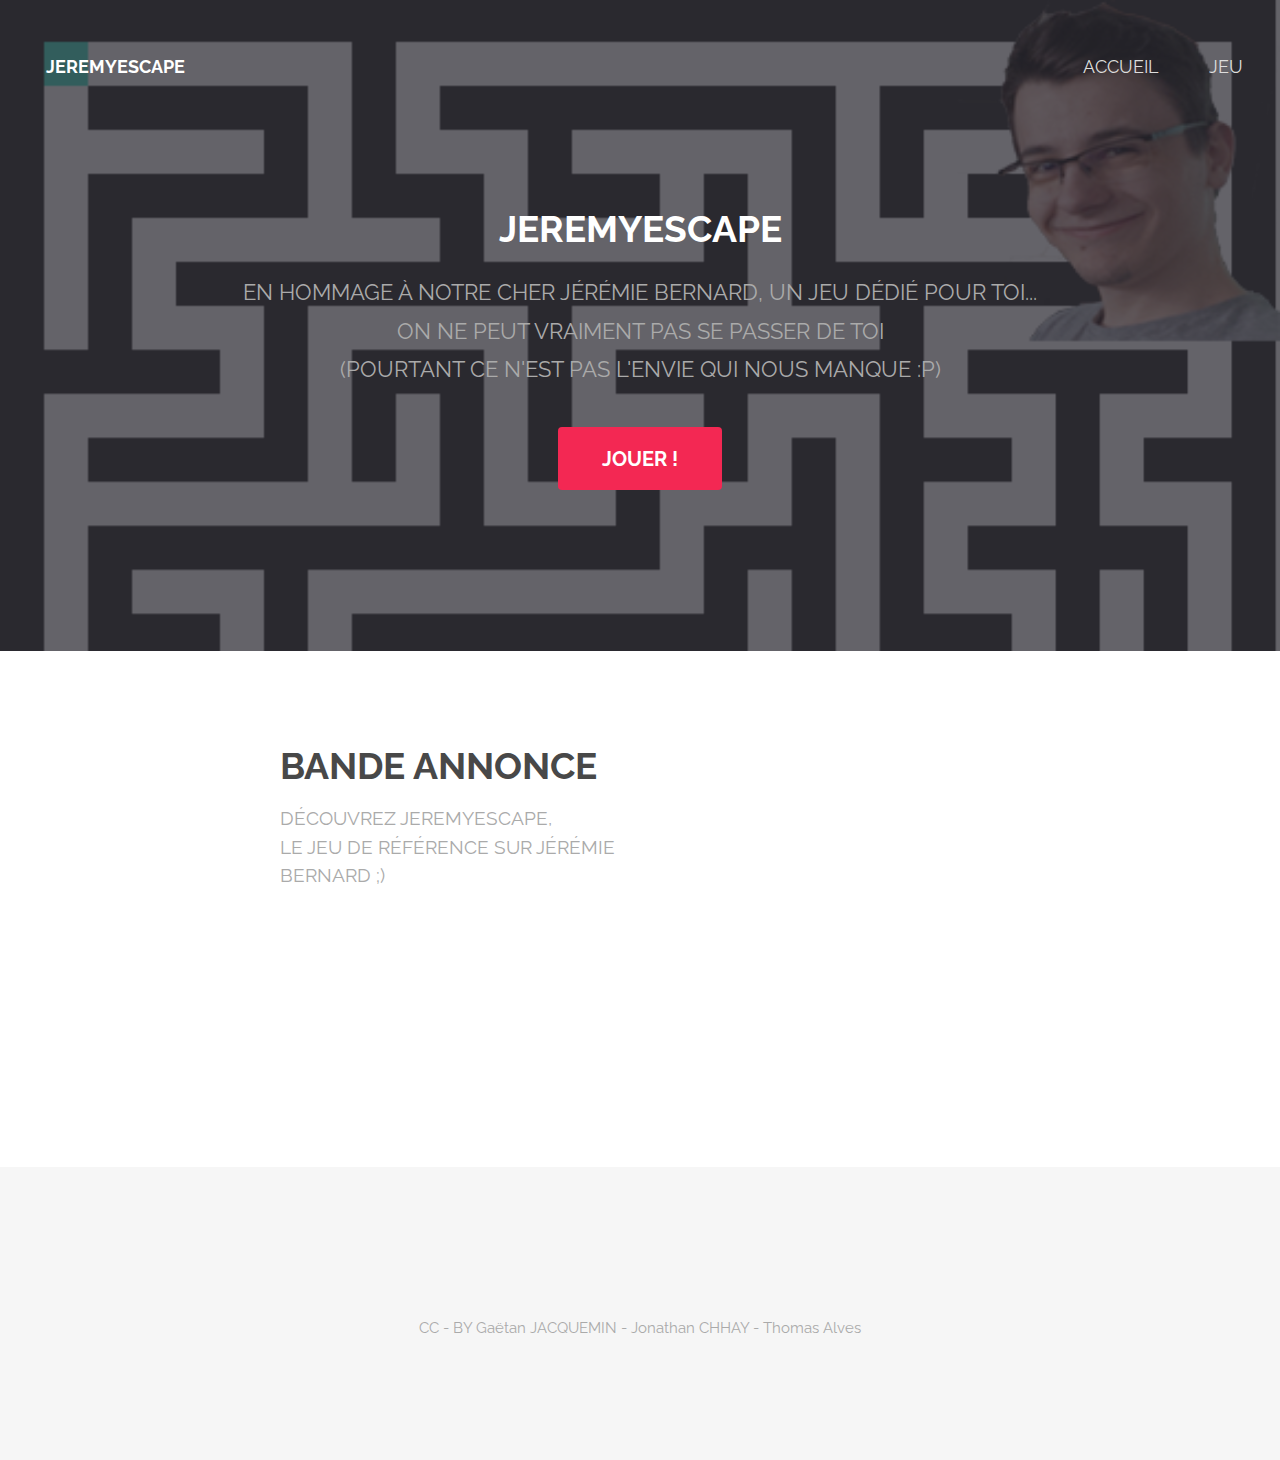
<file: index.html>
<!DOCTYPE HTML>
<!--
        Spatial by TEMPLATED
        templated.co @templatedco
        Released for free under the Creative Commons Attribution 3.0 license (templated.co/license)
-->
<html>
    <head>
        <title>JeremyEscape</title>
        <meta http-equiv="content-type" content="text/html; charset=utf-8" />
        <meta name="description" content="" />
        <meta name="keywords" content="" />
        <!--[if lte IE 8]><script src="js/html5shiv.js"></script><![endif]-->
        <script src="js/jquery.min.js"></script>
        <script src="js/skel.min.js"></script>
        <script src="js/skel-layers.min.js"></script>
        <script src="js/init.js"></script>
        <noscript>
        <link rel="stylesheet" href="css/skel.css" />
        <link rel="stylesheet" href="css/style.css" />
        <link rel="stylesheet" href="css/style-xlarge.css" />
        </noscript>
    </head>
    <body class="landing">

        <!-- Header -->
        <header id="header" class="alt">
            <h1><strong><a href="game.html">JeremyEscape</a></strong> </h1>
            <nav id="nav">
                <ul>
                    <li><a href="index.html">Accueil</a></li>
                    <li><a href="game.html">Jeu</a></li>

                </ul>
            </nav>
        </header>

        <!-- Banner -->
        <section id="banner">
            <h2>JeremyEscape</h2>
            <p id="Intro">En hommage à notre cher Jérémie Bernard, un jeu dédié pour toi... <br/> on ne peut vraiment pas se passer de toi <br />(pourtant ce n'est pas l'envie qui nous manque :P) </p>
            <ul class="actions">
                <li><a href="game.html" class="button special big">Jouer !</a></li>
            </ul>
        </section>

        <!-- One -->
        <section id="one" class="wrapper style1">
            <div class="container 75%">
                <div class="row 200%">
                    <div class="6u 12u$(medium)">
                        <header class="major">
                            <h2>Bande annonce</h2>
                            <p>Découvrez JeremyEscape, <br/> LE jeu de référence sur Jérémie Bernard ;)</p>
                            <video> </video> 
                        </header>
                    </div>
                    <div class="6u$12u$(medium)">

                    </div>
                </div>
            </div>
        </section>



        <!-- Footer -->
        <footer id="footer">
            <div class="container">

                <ul class="copyright">
                    <li>CC - BY Gaëtan JACQUEMIN - Jonathan CHHAY - Thomas Alves </li>
                   
                </ul>
            </div>
        </footer>

    </body>
</html>
</file>
<file: css/style-xlarge.css>
/*
	Spatial by TEMPLATED
	templated.co @templatedco
	Released for free under the Creative Commons Attribution 3.0 license (templated.co/license)
*/

/* Basic */

	body, input, select, textarea {
		font-size: 11pt;
	}
</file>
<file: css/skel.css>
/* skel-baseline v2.0.3 | (c) n33 | getskel.com | MIT licensed */

/* Resets (http://meyerweb.com/eric/tools/css/reset/ | v2.0 | 20110126 | License: none (public domain)) */

	html,body,div,span,applet,object,iframe,h1,h2,h3,h4,h5,h6,p,blockquote,pre,a,abbr,acronym,address,big,cite,code,del,dfn,em,img,ins,kbd,q,s,samp,small,strike,strong,sub,sup,tt,var,b,u,i,center,dl,dt,dd,ol,ul,li,fieldset,form,label,legend,table,caption,tbody,tfoot,thead,tr,th,td,article,aside,canvas,details,embed,figure,figcaption,footer,header,hgroup,menu,nav,output,ruby,section,summary,time,mark,audio,video{margin:0;padding:0;border:0;font-size:100%;font:inherit;vertical-align:baseline;}article,aside,details,figcaption,figure,footer,header,hgroup,menu,nav,section{display:block;}body{line-height:1;}ol,ul{list-style:none;}blockquote,q{quotes:none;}blockquote:before,blockquote:after,q:before,q:after{content:'';content:none;}table{border-collapse:collapse;border-spacing:0;}body{-webkit-text-size-adjust:none}

/* Box Model */

	*, *:before, *:after {
		-moz-box-sizing: border-box;
		-webkit-box-sizing: border-box;
		box-sizing: border-box;
	}

/* Container */

	.container {
		margin-left: auto;
		margin-right: auto;

		/* width: (containers) */
		width: 1200px;
	}

	/* Modifiers */

		/* 125% */
			.container.\31 25\25 {
				width: 100%;

				/* max-width: (containers * 1.25) */
				max-width: 1500px;

				/* min-width: (containers) */
				min-width: 1200px;
			}

		/* 75% */
			.container.\37 5\25 {

				/* width: (containers * 0.75) */
				width: 900px;

			}

		/* 50% */
			.container.\35 0\25 {

				/* width: (containers * 0.50) */
				width: 600px;

			}

		/* 25% */
			.container.\32 5\25 {

				/* width: (containers * 0.25) */
				width: 300px;

			}

/* Grid */

	.row {
		border-bottom: solid 1px transparent;
	}

	.row > * {
		float: left;
	}

	.row:after, .row:before {
		content: '';
		display: block;
		clear: both;
		height: 0;
	}

	.row.uniform > * > :first-child {
		margin-top: 0;
	}

	.row.uniform > * > :last-child {
		margin-bottom: 0;
	}

	/* Gutters */

		/* Normal */

			.row > * {
				/* padding: (gutters.horizontal) 0 0 (gutters.vertical) */
				padding: 0 0 0 2em;
			}

			.row {
				/* margin: -(gutters.horizontal) 0 -1px -(gutters.vertical) */
				margin: 0 0 -1px -2em;
			}

			.row.uniform > * {
				/* padding: (gutters.vertical) 0 0 (gutters.vertical) */
				padding: 2em 0 0 2em;
			}

			.row.uniform {
				/* margin: -(gutters.vertical) 0 -1px -(gutters.vertical) */
				margin: -2em 0 -1px -2em;
			}

		/* 200% */

			.row.\32 00\25 > * {
				/* padding: (gutters.horizontal) 0 0 (gutters.vertical) */
				padding: 0 0 0 4em;
			}

			.row.\32 00\25 {
				/* margin: -(gutters.horizontal) 0 -1px -(gutters.vertical) */
				margin: 0 0 -1px -4em;
			}

			.row.uniform.\32 00\25 > * {
				/* padding: (gutters.vertical) 0 0 (gutters.vertical) */
				padding: 4em 0 0 4em;
			}

			.row.uniform.\32 00\25 {
				/* margin: -(gutters.vertical) 0 -1px -(gutters.vertical) */
				margin: -4em 0 -1px -4em;
			}

		/* 150% */

			.row.\31 50\25 > * {
				/* padding: (gutters.horizontal) 0 0 (gutters.vertical) */
				padding: 0 0 0 1.5em;
			}

			.row.\31 50\25 {
				/* margin: -(gutters.horizontal) 0 -1px -(gutters.vertical) */
				margin: 0 0 -1px -1.5em;
			}

			.row.uniform.\31 50\25 > * {
				/* padding: (gutters.vertical) 0 0 (gutters.vertical) */
				padding: 1.5em 0 0 1.5em;
			}

			.row.uniform.\31 50\25 {
				/* margin: -(gutters.vertical) 0 -1px -(gutters.vertical) */
				margin: -1.5em 0 -1px -1.5em;
			}

		/* 50% */

			.row.\35 0\25 > * {
				/* padding: (gutters.horizontal) 0 0 (gutters.vertical) */
				padding: 0 0 0 1em;
			}

			.row.\35 0\25 {
				/* margin: -(gutters.horizontal) 0 -1px -(gutters.vertical) */
				margin: 0 0 -1px -1em;
			}

			.row.uniform.\35 0\25 > * {
				/* padding: (gutters.vertical) 0 0 (gutters.vertical) */
				padding: 1em 0 0 1em;
			}

			.row.uniform.\35 0\25 {
				/* margin: -(gutters.vertical) 0 -1px -(gutters.vertical) */
				margin: -1em 0 -1px -1em;
			}

		/* 25% */

			.row.\32 5\25 > * {
				/* padding: (gutters.horizontal) 0 0 (gutters.vertical) */
				padding: 0 0 0 0.5em;
			}

			.row.\32 5\25 {
				/* margin: -(gutters.horizontal) 0 -1px -(gutters.vertical) */
				margin: 0 0 -1px -0.5em;
			}

			.row.uniform.\32 5\25 > * {
				/* padding: (gutters.vertical) 0 0 (gutters.vertical) */
				padding: 0.5em 0 0 0.5em;
			}

			.row.uniform.\32 5\25 {
				/* margin: -(gutters.vertical) 0 -1px -(gutters.vertical) */
				margin: -0.5em 0 -1px -0.5em;
			}

		/* 0% */

			.row.\30 \25 > * {
				padding: 0;
			}

			.row.\30 \25 {
				margin: 0 0 -1px 0;
			}

	/* Cells */

		.\31 2u, .\31 2u\24 { width: 100%; clear: none; margin-left: 0; }
		.\31 1u, .\31 1u\24 { width: 91.6666666667%; clear: none; margin-left: 0; }
		.\31 0u, .\31 0u\24 { width: 83.3333333333%; clear: none; margin-left: 0; }
		.\39 u, .\39 u\24 { width: 75%; clear: none; margin-left: 0; }
		.\38 u, .\38 u\24 { width: 66.6666666667%; clear: none; margin-left: 0; }
		.\37 u, .\37 u\24 { width: 58.3333333333%; clear: none; margin-left: 0; }
		.\36 u, .\36 u\24 { width: 50%; clear: none; margin-left: 0; }
		.\35 u, .\35 u\24 { width: 41.6666666667%; clear: none; margin-left: 0; }
		.\34 u, .\34 u\24 { width: 33.3333333333%; clear: none; margin-left: 0; }
		.\33 u, .\33 u\24 { width: 25%; clear: none; margin-left: 0; }
		.\32 u, .\32 u\24 { width: 16.6666666667%; clear: none; margin-left: 0; }
		.\31 u, .\31 u\24 { width: 8.3333333333%; clear: none; margin-left: 0; }

		.\31 2u\24 + *,
		.\31 1u\24 + *,
		.\31 0u\24 + *,
		.\39 u\24 + *,
		.\38 u\24 + *,
		.\37 u\24 + *,
		.\36 u\24 + *,
		.\35 u\24 + *,
		.\34 u\24 + *,
		.\33 u\24 + *,
		.\32 u\24 + *,
		.\31 u\24 + * {
			clear: left;
		}

		.\-11u { margin-left: 91.6666666667% }
		.\-10u { margin-left: 83.3333333333% }
		.\-9u { margin-left: 75% }
		.\-8u { margin-left: 66.6666666667% }
		.\-7u { margin-left: 58.3333333333% }
		.\-6u { margin-left: 50% }
		.\-5u { margin-left: 41.6666666667% }
		.\-4u { margin-left: 33.3333333333% }
		.\-3u { margin-left: 25% }
		.\-2u { margin-left: 16.6666666667% }
		.\-1u { margin-left: 8.3333333333% }
</file>
<file: css/style.css>
@charset "UTF-8";
@import url(font-awesome.min.css);
@import "http://fonts.googleapis.com/css?family=Raleway:400,700";

/*
        Spatial by TEMPLATED
        templated.co @templatedco
        Released for free under the Creative Commons Attribution 3.0 license (templated.co/license)
*/

/* Basic */

body {
    background: #fff;
}

body.is-loading *, body.is-loading *:before, body.is-loading *:after {
    -moz-animation: none !important;
    -webkit-animation: none !important;
    -o-animation: none !important;
    -ms-animation: none !important;
    animation: none !important;
    -moz-transition: none !important;
    -webkit-transition: none !important;
    -o-transition: none !important;
    -ms-transition: none !important;
    transition: none !important;
}

body, input, select, textarea {
    color: #666;
    font-family: "Raleway", Arial, Helvetica, sans-serif;
    font-size: 13pt;
    font-weight: 400;
    line-height: 2em;
}

a {
    color: #f32853;
    text-decoration: underline;
}

a:hover {
    text-decoration: none;
}

strong, b {
    color: #484848;
    font-weight: 700;
}

em, i {
    font-style: italic;
}

p {
    margin: 0 0 2em 0;
}

h1, h2, h3, h4, h5, h6 {
    color: #484848;
    font-weight: 700;
    line-height: 1em;
    margin: 0 0 1em 0;
    text-transform: uppercase;
}

h1 a, h2 a, h3 a, h4 a, h5 a, h6 a {
    color: inherit;
    text-decoration: none;
}

h2 {
    font-size: 1.75em;
    line-height: 1.5em;
}

h3 {
    font-size: 1.35em;
    line-height: 1.5em;
}

h4 {
    font-size: 1.1em;
    line-height: 1.5em;
}

h5 {
    font-size: 0.9em;
    line-height: 1.5em;
}

h6 {
    font-size: 0.7em;
    line-height: 1.5em;
}

sub {
    font-size: 0.8em;
    position: relative;
    top: 0.5em;
}

sup {
    font-size: 0.8em;
    position: relative;
    top: -0.5em;
}

hr {
    border: 0;
    border-bottom: solid 1px rgba(144, 144, 144, 0.25);
    margin: 2em 0;
}

hr.major {
    margin: 3em 0;
}

blockquote {
    border-left: solid 4px rgba(144, 144, 144, 0.25);
    font-style: italic;
    margin: 0 0 2em 0;
    padding: 0.5em 0 0.5em 2em;
}

code {
    background: rgba(144, 144, 144, 0.075);
    border-radius: 4px;
    border: solid 1px rgba(144, 144, 144, 0.25);
    font-family: "Courier New", monospace;
    font-size: 0.9em;
    margin: 0 0.25em;
    padding: 0.25em 0.65em;
}

pre {
    -webkit-overflow-scrolling: touch;
    font-family: "Courier New", monospace;
    font-size: 0.9em;
    margin: 0 0 2em 0;
}

pre code {
    display: block;
    line-height: 1.75em;
    padding: 1em 1.5em;
    overflow-x: auto;
}

.align-left {
    text-align: left;
}

.align-center {
    text-align: center;
}

.align-right {
    text-align: right;
}

/* Section/Article */

section.special, article.special, header.special {
    text-align: center;
}

header p {
    color: #aaa;
    position: relative;
    margin: 0 0 1.5em 0;
    text-transform: uppercase;
}

header h2 + p {
    font-size: 1.25em;
    margin-top: -1em;
    line-height: 1.5em;
}

header h3 + p {
    font-size: 1.1em;
    margin-top: -0.8em;
    line-height: 1.5em;
}

header h4 + p,
header h5 + p,
header h6 + p {
    font-size: 0.9em;
    margin-top: -0.6em;
    line-height: 1.5em;
}

header.major {
    margin: 0 0 6em 0;
}

header.major h2 {
    font-size: 3em;
}

header.major h2, header.major h3, header.major h4, header.major h5, header.major h6 {
    display: inline-block;
    margin: 0 0 0.8em;
}

header.major p {
    font-size: 1.7em;
    margin-bottom: 0;
}

/* Form */

form {
    margin: 0 0 2em 0;
}

label {
    color: #484848;
    display: block;
    font-size: 0.9em;
    font-weight: 700;
    margin: 0 0 1em 0;
}

input[type="text"],
input[type="password"],
input[type="email"],
select,
textarea {
    -moz-appearance: none;
    -webkit-appearance: none;
    -o-appearance: none;
    -ms-appearance: none;
    appearance: none;
    background: rgba(144, 144, 144, 0.075);
    border-radius: 4px;
    border: none;
    border: solid 1px rgba(144, 144, 144, 0.25);
    color: inherit;
    display: block;
    outline: 0;
    padding: 0 1em;
    text-decoration: none;
    width: 100%;
}

input[type="text"]:invalid,
input[type="password"]:invalid,
input[type="email"]:invalid,
select:invalid,
textarea:invalid {
    box-shadow: none;
}

input[type="text"]:focus,
input[type="password"]:focus,
input[type="email"]:focus,
select:focus,
textarea:focus {
    border-color: #f32853;
    box-shadow: 0 0 0 1px #f32853;
}

.select-wrapper {
    text-decoration: none;
    display: block;
    position: relative;
}

.select-wrapper:before {
    content: "";
    -moz-osx-font-smoothing: grayscale;
    -webkit-font-smoothing: antialiased;
    font-family: FontAwesome;
    font-style: normal;
    font-weight: normal;
    text-transform: none !important;
}

.select-wrapper:before {
    color: rgba(144, 144, 144, 0.25);
    display: block;
    height: 2.75em;
    line-height: 2.75em;
    pointer-events: none;
    position: absolute;
    right: 0;
    text-align: center;
    top: 0;
    width: 2.75em;
}

.select-wrapper select::-ms-expand {
    display: none;
}

input[type="text"],
input[type="password"],
input[type="email"],
select {
    height: 2.75em;
}

textarea {
    padding: 0.75em 1em;
}

input[type="checkbox"],
input[type="radio"] {
    -moz-appearance: none;
    -webkit-appearance: none;
    -o-appearance: none;
    -ms-appearance: none;
    appearance: none;
    display: block;
    float: left;
    margin-right: -2em;
    opacity: 0;
    width: 1em;
    z-index: -1;
}

input[type="checkbox"] + label,
input[type="radio"] + label {
    text-decoration: none;
    color: #666;
    cursor: pointer;
    display: inline-block;
    font-size: 1em;
    font-weight: 400;
    padding-left: 2.4em;
    padding-right: 0.75em;
    position: relative;
}

input[type="checkbox"] + label:before,
input[type="radio"] + label:before {
    -moz-osx-font-smoothing: grayscale;
    -webkit-font-smoothing: antialiased;
    font-family: FontAwesome;
    font-style: normal;
    font-weight: normal;
    text-transform: none !important;
}

input[type="checkbox"] + label:before,
input[type="radio"] + label:before {
    background: rgba(144, 144, 144, 0.075);
    border-radius: 4px;
    border: solid 1px rgba(144, 144, 144, 0.25);
    content: '';
    display: inline-block;
    height: 1.65em;
    left: 0;
    line-height: 1.58125em;
    position: absolute;
    text-align: center;
    top: 0;
    width: 1.65em;
}

input[type="checkbox"]:checked + label:before,
input[type="radio"]:checked + label:before {
    background: #323037;
    border-color: #323037;
    color: #ffffff;
    content: '\f00c';
}

input[type="checkbox"]:focus + label:before,
input[type="radio"]:focus + label:before {
    border-color: #f32853;
    box-shadow: 0 0 0 1px #f32853;
}

input[type="checkbox"] + label:before {
    border-radius: 4px;
}

input[type="radio"] + label:before {
    border-radius: 100%;
}

::-webkit-input-placeholder {
    color: #aaa !important;
    opacity: 1.0;
}

:-moz-placeholder {
    color: #aaa !important;
    opacity: 1.0;
}

::-moz-placeholder {
    color: #aaa !important;
    opacity: 1.0;
}

:-ms-input-placeholder {
    color: #aaa !important;
    opacity: 1.0;
}

.formerize-placeholder {
    color: #aaa !important;
    opacity: 1.0;
}

/* Box */

.box {
    border-radius: 4px;
    border: solid 1px rgba(144, 144, 144, 0.25);
    margin-bottom: 2em;
    padding: 1.5em;
}

.box > :last-child,
.box > :last-child > :last-child,
.box > :last-child > :last-child > :last-child {
    margin-bottom: 0;
}

.box.alt {
    border: 0;
    border-radius: 0;
    padding: 0;
}

/* Feature */

.feature-grid {
    position: relative;
}

.feature-grid:after {
    clear: both;
    content: '';
    display: block;
}

.feature-grid .feature {
    display: inline-block;
    float: left;
    margin-bottom: 3em;
    width: 50%;
}

.feature-grid .feature .content {
    width: 60%;
}

.feature-grid .feature .image {
    width: 30%;
}

.feature-grid .feature .image img {
    display: inline;
    max-width: 100%;
}

.feature-grid .feature:nth-child(odd) .content, .feature-grid .feature:nth-child(odd) .image {
    float: right;
    margin-right: 5%;
    text-align: right;
}

.feature-grid .feature:nth-child(even) .content, .feature-grid .feature:nth-child(even) .image {
    float: left;
    margin-left: 5%;
    text-align: left;
}

/* Icon */

.icon {
    text-decoration: none;
    border-bottom: none;
    position: relative;
}

.icon:before {
    -moz-osx-font-smoothing: grayscale;
    -webkit-font-smoothing: antialiased;
    font-family: FontAwesome;
    font-style: normal;
    font-weight: normal;
    text-transform: none !important;
}

.icon > .label {
    display: none;
}

/* Image */

.image {
    border-radius: 4px;
    border: 0;
    display: inline-block;
    position: relative;
}

.image img {
    border-radius: 4px;
    display: block;
}

.image.left {
    float: left;
    padding: 0 1.5em 1em 0;
    top: 0.25em;
}

.image.right {
    float: right;
    padding: 0 0 1em 1.5em;
    top: 0.25em;
}

.image.left, .image.right {
    max-width: 40%;
}

.image.left img, .image.right img {
    width: 100%;
}

.image.fit {
    display: block;
    margin: 0 0 2em 0;
    width: 100%;
}

.image.fit img {
    width: 100%;
}

.image.rounded {
    border-radius: 100%;
}

.image.rounded img {
    border: solid 0.5em rgba(144, 144, 144, 0.25);
    border-radius: 100%;
}

.image.captioned {
    border-radius: 0;
    margin-bottom: 4em;
}

.image.captioned img {
    border-radius: 0;
}

.image.captioned h3 {
    background-color: #fff;
    box-shadow: 0px 0.0375em 0.125em 0px rgba(0, 0, 0, 0.15);
    display: block;
    padding: 2em 1em;
}

/* List */

ol {
    list-style: decimal;
    margin: 0 0 2em 0;
    padding-left: 1.25em;
}

ol li {
    padding-left: 0.25em;
}

ul {
    list-style: disc;
    margin: 0 0 2em 0;
    padding-left: 1em;
}

ul li {
    padding-left: 0.5em;
}

ul.alt {
    list-style: none;
    padding-left: 0;
}

ul.alt li {
    border-top: solid 1px rgba(144, 144, 144, 0.25);
    padding: 0.5em 0;
}

ul.alt li:first-child {
    border-top: 0;
    padding-top: 0;
}

ul.icons {
    cursor: default;
    list-style: none;
    padding-left: 0;
}

ul.icons li {
    display: inline-block;
    padding: 0 1em 0 0;
}

ul.icons li:last-child {
    padding-right: 0;
}

ul.icons li .icon:before {
    font-size: 2em;
}

ul.actions {
    cursor: default;
    list-style: none;
    padding-left: 0;
}

ul.actions li {
    display: inline-block;
    padding: 0 1em 0 0;
    vertical-align: middle;
}

ul.actions li:last-child {
    padding-right: 0;
}

ul.actions.small li {
    padding: 0 0.5em 0 0;
}

ul.actions.vertical li {
    display: block;
    padding: 1em 0 0 0;
}

ul.actions.vertical li:first-child {
    padding-top: 0;
}

ul.actions.vertical li > * {
    margin-bottom: 0;
}

ul.actions.vertical.small li {
    padding: 0.5em 0 0 0;
}

ul.actions.vertical.small li:first-child {
    padding-top: 0;
}

ul.actions.fit {
    display: table;
    margin-left: -1em;
    padding: 0;
    table-layout: fixed;
    width: calc(100% + 1em);
}

ul.actions.fit li {
    display: table-cell;
    padding: 0 0 0 1em;
}

ul.actions.fit li > * {
    margin-bottom: 0;
}

ul.actions.fit.small {
    margin-left: -0.5em;
    width: calc(100% + 0.5em);
}

ul.actions.fit.small li {
    padding: 0 0 0 0.5em;
}

dl {
    margin: 0 0 2em 0;
}

/* Table */

.table-wrapper {
    -webkit-overflow-scrolling: touch;
    overflow-x: auto;
}

table {
    margin: 0 0 2em 0;
    width: 100%;
}

table tbody tr {
    border: solid 1px rgba(144, 144, 144, 0.25);
    border-left: 0;
    border-right: 0;
}

table tbody tr:nth-child(2n + 1) {
    background-color: rgba(144, 144, 144, 0.075);
}

table td {
    padding: 0.75em 0.75em;
}

table th {
    color: #484848;
    font-size: 0.9em;
    font-weight: 700;
    padding: 0 0.75em 0.75em 0.75em;
    text-align: left;
}

table thead {
    border-bottom: solid 2px rgba(144, 144, 144, 0.25);
}

table tfoot {
    border-top: solid 2px rgba(144, 144, 144, 0.25);
}

table.alt {
    border-collapse: separate;
}

table.alt tbody tr td {
    border: solid 1px rgba(144, 144, 144, 0.25);
    border-left-width: 0;
    border-top-width: 0;
}

table.alt tbody tr td:first-child {
    border-left-width: 1px;
}

table.alt tbody tr:first-child td {
    border-top-width: 1px;
}

table.alt thead {
    border-bottom: 0;
}

table.alt tfoot {
    border-top: 0;
}

/* Button */

input[type="submit"],
input[type="reset"],
input[type="button"],
.button {
    -moz-appearance: none;
    -webkit-appearance: none;
    -o-appearance: none;
    -ms-appearance: none;
    appearance: none;
    -moz-transition: background-color 0.2s ease-in-out, color 0.2s ease-in-out;
    -webkit-transition: background-color 0.2s ease-in-out, color 0.2s ease-in-out;
    -o-transition: background-color 0.2s ease-in-out, color 0.2s ease-in-out;
    -ms-transition: background-color 0.2s ease-in-out, color 0.2s ease-in-out;
    transition: background-color 0.2s ease-in-out, color 0.2s ease-in-out;
    background-color: #323037;
    border-radius: 4px;
    border: 0;
    color: #ffffff !important;
    cursor: pointer;
    display: inline-block;
    font-weight: 700;
    height: 3.15em;
    line-height: 3.25em;
    padding: 0 2.2em;
    text-align: center;
    text-decoration: none;
    text-transform: uppercase;
    white-space: nowrap;
}

input[type="submit"]:hover,
input[type="reset"]:hover,
input[type="button"]:hover,
.button:hover {
    background-color: #3e3c45;
}

input[type="submit"]:active,
input[type="reset"]:active,
input[type="button"]:active,
.button:active {
    background-color: #262429;
}

input[type="submit"].icon,
input[type="reset"].icon,
input[type="button"].icon,
.button.icon {
    padding-left: 1.35em;
}

input[type="submit"].icon:before,
input[type="reset"].icon:before,
input[type="button"].icon:before,
.button.icon:before {
    margin-right: 0.5em;
}

input[type="submit"].fit,
input[type="reset"].fit,
input[type="button"].fit,
.button.fit {
    display: block;
    margin: 0 0 1em 0;
    width: 100%;
}

input[type="submit"].small,
input[type="reset"].small,
input[type="button"].small,
.button.small {
    font-size: 0.8em;
}

input[type="submit"].big,
input[type="reset"].big,
input[type="button"].big,
.button.big {
    font-size: 1.35em;
}

input[type="submit"].alt,
input[type="reset"].alt,
input[type="button"].alt,
.button.alt {
    background-color: transparent;
    box-shadow: inset 0 0 0 2px rgba(144, 144, 144, 0.25);
    color: #484848 !important;
}

input[type="submit"].alt:hover,
input[type="reset"].alt:hover,
input[type="button"].alt:hover,
.button.alt:hover {
    background-color: rgba(144, 144, 144, 0.075);
}

input[type="submit"].alt:active,
input[type="reset"].alt:active,
input[type="button"].alt:active,
.button.alt:active {
    background-color: rgba(144, 144, 144, 0.2);
}

input[type="submit"].alt.icon:before,
input[type="reset"].alt.icon:before,
input[type="button"].alt.icon:before,
.button.alt.icon:before {
    color: #aaa;
}

input[type="submit"].special,
input[type="reset"].special,
input[type="button"].special,
.button.special {
    background-color: #f32853;
    color: #ffffff !important;
}

input[type="submit"].special:hover,
input[type="reset"].special:hover,
input[type="button"].special:hover,
.button.special:hover {
    background-color: #f44066;
}

input[type="submit"].special:active,
input[type="reset"].special:active,
input[type="button"].special:active,
.button.special:active {
    background-color: #f21040;
}

input[type="submit"].disabled, input[type="submit"]:disabled,
input[type="reset"].disabled,
input[type="reset"]:disabled,
input[type="button"].disabled,
input[type="button"]:disabled,
.button.disabled,
.button:disabled {
    background-color: #666 !important;
    box-shadow: inset 0 -0.15em 0 0 rgba(0, 0, 0, 0.15);
    color: #fff !important;
    cursor: default;
    opacity: 0.25;
}

/* Header */

#skel-layers-wrapper {
    padding-top: 6em;
}

body.landing #skel-layers-wrapper {
    padding-top: 0 !important;
}

#header {
    background-color: #fff;
    border-bottom: solid 1px rgba(144, 144, 144, 0.25);
    box-shadow: 0px 0.0375em 0.125em 0px rgba(0, 0, 0, 0.05);
    color: #484848;
    cursor: default;
    font-size: 1.25em;
    height: 4.5em;
    left: 0;
    line-height: 4.4em;
    position: fixed;
    text-transform: uppercase;
    top: 0;
    width: 100%;
    z-index: 10000;
}

#header h1 {
    color: #484848;
    font-weight: 400;
    height: inherit;
    left: 1.25em;
    line-height: inherit;
    margin: 0;
    padding: 0;
    position: absolute;
    top: 0;
}

#header nav {
    height: inherit;
    line-height: inherit;
    position: absolute;
    right: 1.25em;
    top: 0;
    vertical-align: middle;
}

#header nav > ul {
    list-style: none;
    margin: 0;
    padding-left: 0;
}

#header nav > ul > li {
    border-radius: 4px;
    display: inline-block;
    margin-left: 2.5em;
    padding-left: 0;
}

#header nav > ul > li a {
    -moz-transition: color 0.2s ease-in-out;
    -webkit-transition: color 0.2s ease-in-out;
    -o-transition: color 0.2s ease-in-out;
    -ms-transition: color 0.2s ease-in-out;
    transition: color 0.2s ease-in-out;
    color: #666;
    display: inline-block;
    text-decoration: none;
}

#header nav > ul > li a:hover {
    color: #484848;
}

#header nav > ul > li:first-child {
    margin-left: 0;
}

#header nav > ul > li .button {
    border-color: rgba(144, 144, 144, 0.25);
    box-shadow: none;
    height: 3em;
    line-height: 2.9em;
    margin-bottom: 0;
    padding: 0 1.5em;
    position: relative;
    top: -0.075em;
    vertical-align: middle;
}

#header .container {
    position: relative;
}

#header .container h1 {
    left: 0;
}

#header .container nav {
    right: 0;
}

#header.alt {
    background-color: transparent;
    border: 0;
    box-shadow: none;
    height: 3.25em;
    line-height: 3.25em;
    position: absolute;
}

#header.alt h1 {
    color: #ffffff;
    left: 2.5em;
    top: 2em;
}

#header.alt h1 a {
    color: #ffffff;
}

#header.alt nav {
    right: 2em;
    top: 2em;
}

#header.alt nav a {
    color: #ddd;
}

#header.alt nav a:active, #header.alt nav a:hover {
    color: #ffffff;
}

#header.alt .button {
    border-color: rgba(255, 255, 255, 0.5);
    color: #ffffff !important;
}

/* Banner */

#banner {
    padding: 16em 0 13em 0;
    background-attachment: fixed;
    background-image: url("images/overlay.png"), url("../images/banner.png");
    background-position: center top;
    background-size: cover;
    line-height: 1.75;
    text-align: center;
}

#banner :last-child {
    margin-bottom: 0;
}

#banner h2 {
    color: #ffffff;
    display: inline-block;
    font-size: 3.5em;
    line-height: 1.35;
    margin-bottom: 0.5em;
}

#banner p {
    color: #aaa;
    font-size: 1.5em;
    margin-bottom: 1.75em;
    text-transform: uppercase;
}

body.is-touch #banner {
    background-attachment: scroll;
}

/* Main */

#main {
    padding-top: 4em;
}

/* Wrapper */

.wrapper {
    padding: 6em 0 4em 0;
}

.wrapper.style2 {
    background-color: #f6f6f6;
}

.wrapper.style3 {
    background-attachment: fixed;
    background-image: url("images/overlay.png"), url("../images/banner.jpg");
    background-position: center center;
    background-size: cover;
}

.wrapper.style3 header.major {
    margin-bottom: 3em;
}

.wrapper.style3 header.major h2 {
    color: #ffffff;
}

body.is-touch .wrapper.style3 {
    background-attachment: scroll;
}

/* Footer */

#footer {
    padding: 8em 0 6em 0;
    background: #f6f6f6;
    color: #aaa;
    text-align: center;
}

#footer a {
    -moz-transition: color 0.2s ease-in-out;
    -webkit-transition: color 0.2s ease-in-out;
    -o-transition: color 0.2s ease-in-out;
    -ms-transition: color 0.2s ease-in-out;
    transition: color 0.2s ease-in-out;
    color: #aaa;
    text-decoration: none;
}

#footer a:active, #footer a:hover {
    color: #666;
}

#footer .icons {
    font-size: 1.5em;
}

#footer .icons li {
    padding-right: 2.5em;
}

#footer .icons li:last-child {
    padding-right: 0;
}

#footer .copyright {
    margin: 2em 0;
    padding: 0;
    text-align: center;
}

#footer .copyright li {
    border-left: solid 1px rgba(144, 144, 144, 0.25);
    display: inline-block;
    list-style: none;
    margin-left: 1.5em;
    padding-left: 1.5em;
}

#footer .copyright li:first-child {
    border-left: 0;
    margin-left: 0;
    padding-left: 0;
}
#Intro{
    text-align: center;
    
}
</file>
